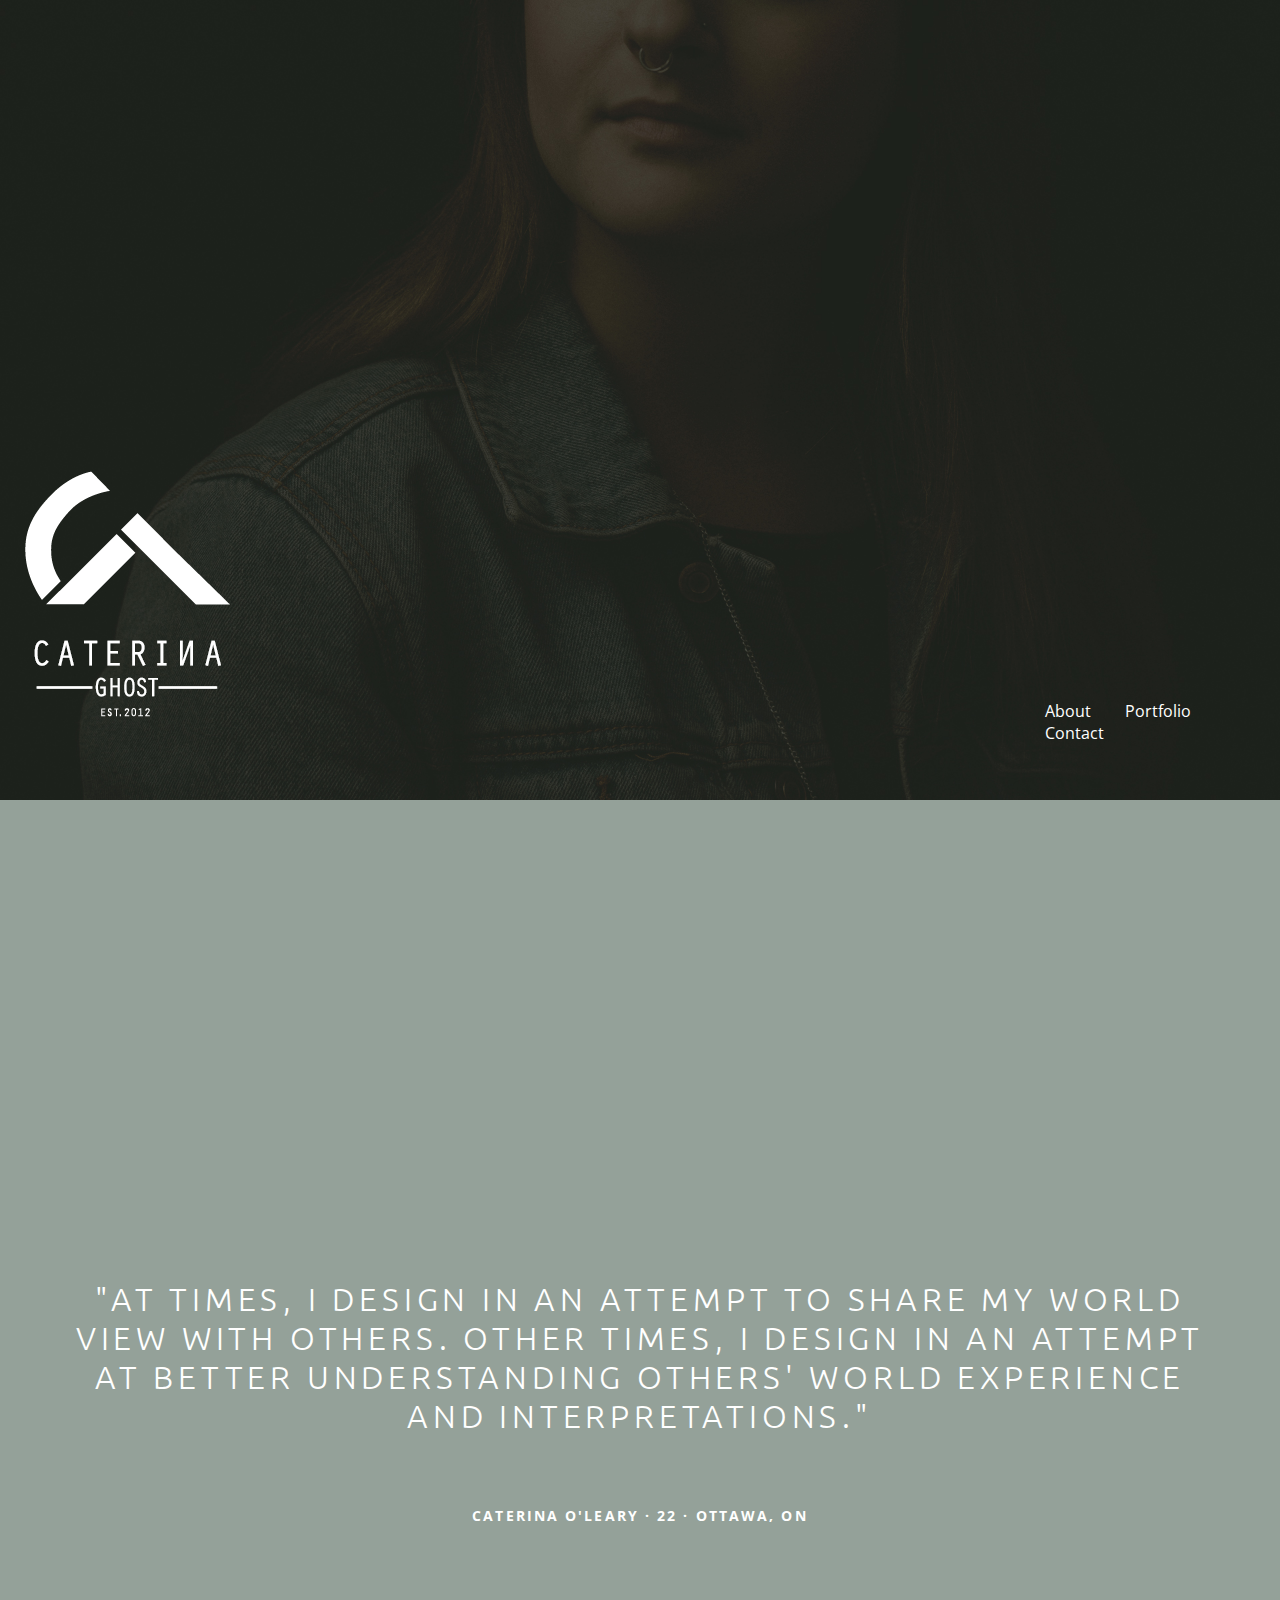
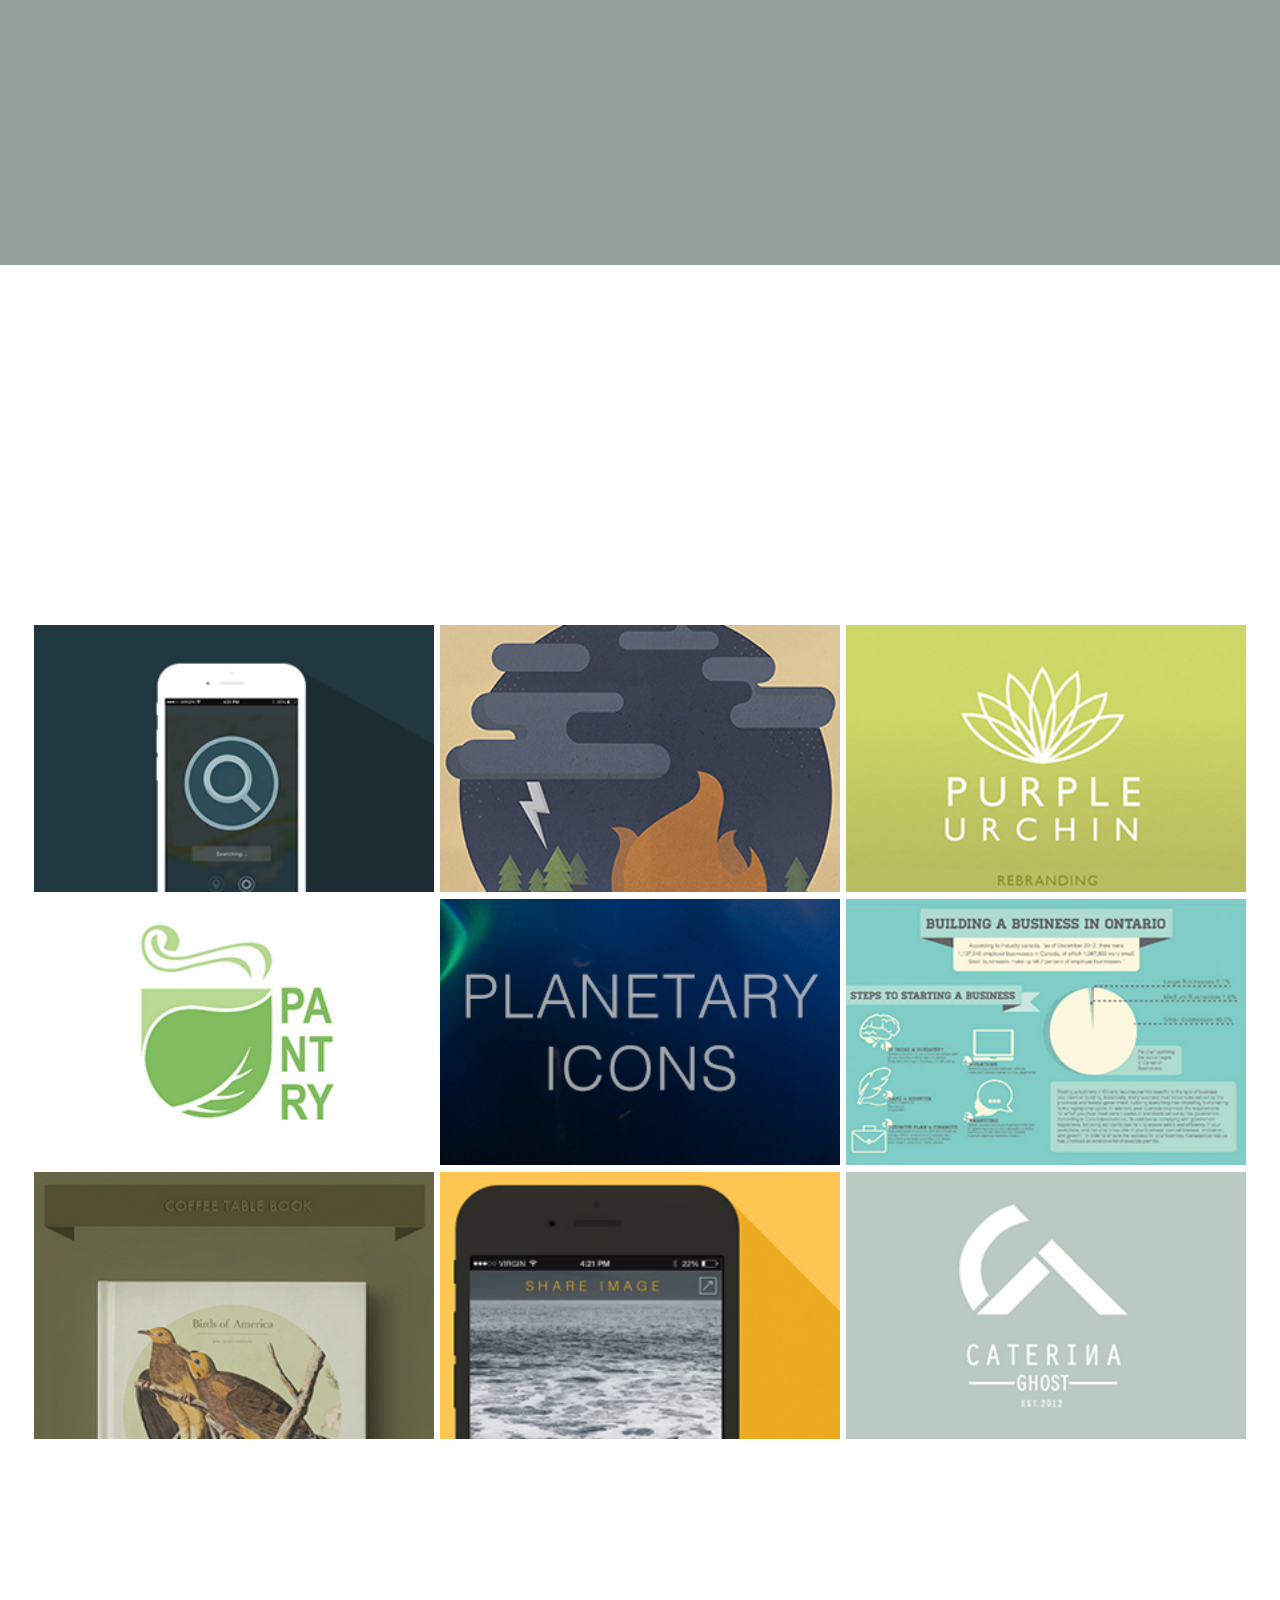
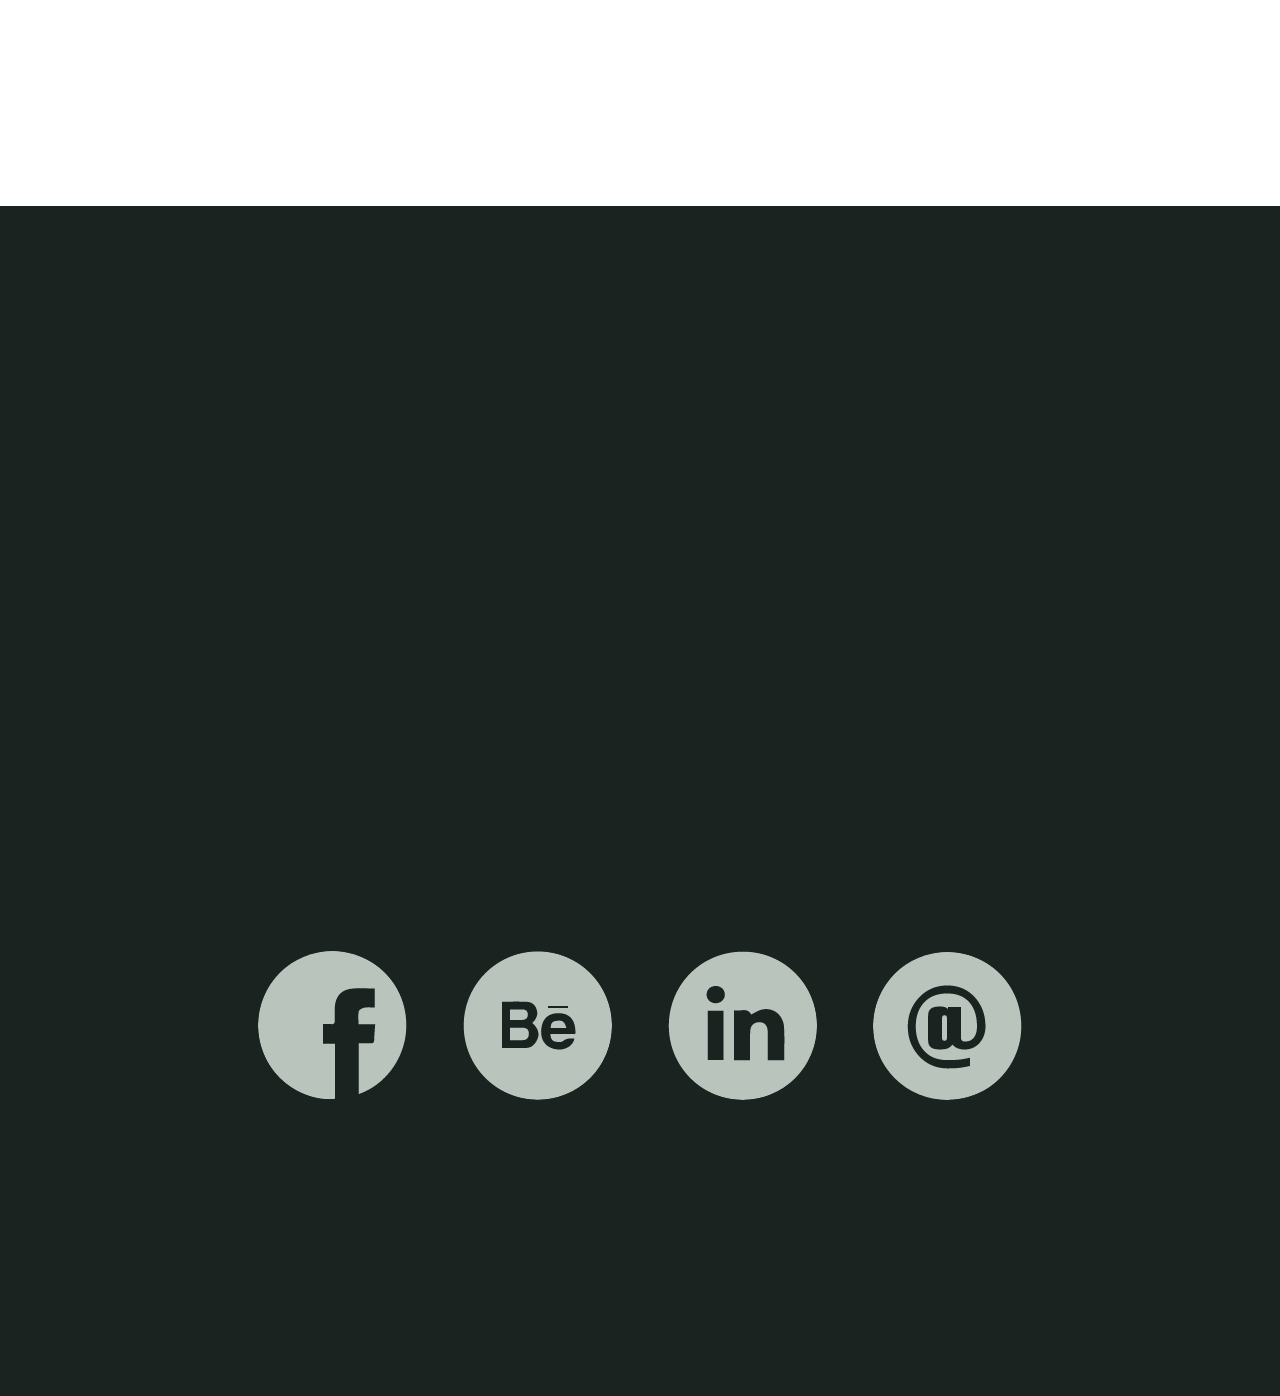
<file: index.html>
<!DOCTYPE html>
<html lang="en-ca">
<head>
  <meta charset="utf-8">
  <title>Caterinaghost · Creative Graphic Designer · Ottawa, Canada</title>
  <meta name="viewport" content="width=device-width, initial-scale=1">
  <link href="css/general.css" rel="stylesheet">
  <link href='http://fonts.googleapis.com/css?family=Open+Sans+Condensed:300' rel='stylesheet' type='text/css'>
  <link href='http://fonts.googleapis.com/css?family=Open+Sans' rel='stylesheet' type='text/css'>
  <link href='http://fonts.googleapis.com/css?family=Ubuntu:100' rel='stylesheet' type='text/css'>
  <link rel="stylesheet" href="fancybox/source/jquery.fancybox.css?v=2.1.5" type="text/css" media="screen"/>
  <meta name="description" content="Caterina O'Leary, Professional Graphic Design Graduate, Ottawa, Canada">
  <meta property="og:type" content="article">
  <meta property="og:title" content="Caterinaghost · Creative Graphic Designer · Ottawa, Canada">
  <meta property="og:url" content="http://caterinaghost.ca">
  <meta property="og:site_name" content="Caterinaghost's Portfolio">
  <meta property="og:description" content="Caterina O'Leary, Professional Graphic Design Graduate, Ottawa, Canada">
  <meta property="og:image" content="http://caterinaghost.ca/img/#">
  <meta property="og:image" content="http://caterinaghost.ca/img/#">
  <meta property="og:image" content="http://caterinaghost.ca/img/#">
  <meta property="og:image" content="http://caterinaghost.ca/img/#">
  <meta property="og:image" content="http://caterinaghost.ca/img/#">
  <meta property="twitter:card" content="gallery">
  <meta property="twitter:title" content="Caterinaghost · Creative Graphic Designer · Ottawa, Canada">
  <meta property="twitter:url" content="http://caterinaghost.ca">
  <meta property="twitter:description" content="Caterina O'Leary, Professional Graphic Design Graduate, Ottawa, Canada">
  <meta property="twitter:image0" content="http://caterinaghost.ca/img/#">
  <meta property="twitter:image1" content="http://caterinaghost.ca/img/#">
  <meta property="twitter:image2" content="http://caterinaghost.ca/img/#">
  <meta property="twitter:image3" content="http://caterinaghost.ca/img/#">

</head>

<body>
  <div class="background1">
    <section class="logosection"id="top">
  	  <a href="#top" alt="top of page">
        <h1>
        <img src="images/logo.png" class="logo" alt="Caterinaghost Professional Graphic Design Graduate">
        </h1>
      </a>
  	  <nav class="links">
  	  	<a href="#about" class="linksy" alt="about">About</a>
  	  	<a href="#portfolio" class="linksy" alt="portfolio">Portfolio</a>
  	  	<a href="#contact" class="linksy" alt="contact">Contact</a>
  	  </nav>
  	</section>
  </div>

  	<section class="about">
   		<h3 class="about-par" id="about">"AT TIMES, I DESIGN IN AN ATTEMPT TO SHARE MY WORLD VIEW WITH OTHERS. OTHER TIMES, I DESIGN IN AN ATTEMPT AT BETTER UNDERSTANDING OTHERS' WORLD EXPERIENCE AND INTERPRETATIONS."
      </h3>
      <h3 class="stats">CATERINA O'LEARY · 22 · OTTAWA, ON</h3>
  	</section>

  	<h2 class="portfolio-pieces">
  		<a href="images/portfolio/acproject.png" class="fancybox grid" rel="group" title="AC Parking Pal is a simple app with a clean, simple interface that uses Apple’ s<br>  UI kit,  AC
      Parking Pal is  designed to be aesthetically pleasing, engaging,<br> and effortless
      to use."  id="portfolio">
        <img src="images/portfolio/acpreview.jpg" class="portfolio grid" alt="AC Parking Pal"> 
      </a>
      <a href="images/portfolio/mrkproject.jpg" class="fancybox grid" rel="group" title="This Moonrise Kingdom poster serves as an exploration<br> in simplicity. Stylized graphics and white space are used<br> to illustrate the themes of the film.">
        <img src="images/portfolio/mrkpreview.jpg" class="portfolio grid" alt="Moonrise Kingdom">
      </a>
      <a href="images/portfolio/purpleurchinproject.png" class="fancybox grid" rel="group" title="This Purple Urchin rebrand features new soap packaging design with rough textures paired with bold, clean<br> lettering. Possible store bags and tags are also presented as a means<br>  of completing the rebranding of the company.">
        <img src="images/portfolio/pupreview.jpg" class="portfolio grid" alt="Purple Urchin">
      </a>
       <a href="images/portfolio/puproject.png" class="fancybox grid" rel="group" title="The Patry's fresh new logo design is simple, easy to read, and inviting. The colour choice also <br> speaks to the common association<br> between simple ingredients and healthy teas.">
        <img src="images/portfolio/pantrypreview.jpg" class="portfolio grid" alt="The Pantry Logo">
      </a>
       <a href="images/portfolio/iconsproject.png" class="fancybox grid" rel="group" title="This planetary icon set is a simple set of graphic icons representing <br>ten bodies of our solar  system. There was careful consideration of line <br>width and bezier curves when creating this minimalist set.">
        <img src="images/portfolio/iconspreview.jpg" class="portfolio grid" alt="Planetary Icons">
      </a>
      <a href="images/portfolio/infographicproject.png" class="fancybox grid" rel="group" title="This infographic outlines the simple steps of starting<br> a business in Ontario. All icons and <br>graphics were created with considerationt for layout and understandability.">
        <img src="images/portfolio/infographicpreview.jpg" class="portfolio grid" alt="Business Infographic">
      </a>
       <a href="images/portfolio/bookproject.png" class="fancybox grid" rel="group" title="This John James Audubon-inspired coffee table book features<br> type-excellece. The design of this book revolves entirely around<br> typographic elements and their hierarchal structure.">
        <img src="images/portfolio/bookpreview.jpg" class="portfolio grid" alt="Coffee Table Book">
      </a>
      <a href="images/portfolio/ddproject.png" class="fancybox grid" rel="group" title="Design Drop is a colour picker app that allows designers to<br> capture inspiring colours from their every-day  surroundings.">
        <img src="images/portfolio/ddpreview.jpg" class="portfolio grid" alt="Design Drop">
      </a>
      <a href="images/portfolio/personalproject.png" class="fancybox grid" rel="group" title="My personal rebranding explored objectively <br> indentifying and expressing who I am as a designer.">
        <img src="images/portfolio/personalpreview.jpg" class="portfolio grid" alt="Personal Branding">
      </a>
     
  </h2>

  <h2 class="contact" alt="contact">
  	<a href="https://www.facebook.com/ccat.erina.o" alt="facebook" id="contact" > 
      <img src="images/icons/facebook.png" class="icons" alt="fb"> 
    </a>
  	<a href="https://www.behance.net/Caterinaghost" alt="behance">
      <img src="images/icons/behance.png" class="icons" alt="behance">
    </a>
  	<a href="https://www.linkedin.com/pub/caterina-o-leary/64/512/a93" alt-"linked in">
      <img src="images/icons/linkedin.png" class="icons" alt="linked in">
    </a>
  	<a href="mailto:ccat.x@Hotmail.com" alt="email">
      <img src="images/icons/email.png" class="icons" alt="email">
    </a>
  </h2>

  <script src="js/jquery-2.1.1.min.js"></script>
  <script src="js/waypoints.min.js"></script>
  <script src="js/main.js"></script>
  <script src="fancybox/source/jquery.fancybox.pack.js?v=2.1.5"></script>

  </body>
</html>
</file>
<file: css/general.css>
body {
	margin: 0;
	padding: 0;
	font-family: 'Open Sans Condensed', sans-serif;
	background-color: #94a199;
	color: #fff;
}

body, html {
	padding: 0;
	margin: 0;
}

.background1 {
	background-color: #1d2019;
	background: transparent url("../images/bg1.jpg") no-repeat center top;
	background-size: cover;
	width: 100%;
}

@media (min-width: 240px) and (max-width: 500px){
	.background1{
		background-color: #1e2220;
		background-image: none;		
	}
}

.logosection {
	padding: 25em 0 25em;
	width: 100%;
	z-index: 10;
}

h1 {
	width: 214px;
	margin-left: 25px;
	float: left;
	z-index: 3;
}

.logo {
	position: relative;
	z-index: 100;
	padding-top: 50px;
}

.js-logo-move {
	-webkit-animation: logo-move 500ms ease-out;
	position: fixed;
	top: -625px;
}

@-webkit-keyframes logo-move {
	0% {
		top: -200px;
	}

	100% {
		top: -625px;
	}
}


.links {
	width: 225px;
	margin-top: 300px;
	margin-right: 25px;
	float: right;
	position: relative;
	display: block;
	z-index: 5;
	font-family: 'Open Sans Condensed', sans-serif;
}

.linksy{
	padding: 15px;
}

a:link {
	color: #ffffff;
}
a:visited {
	color: #ffffff;
}
a:active,
a:hover {
	color: #1b2320;
}
a {
	text-decoration: none;
}


@media (min-width: 240px) and (max-width: 500px){
	
	nav,h1{
		background-color: #1e2220;
		border-radius: 5px;
	}

	.links{
		float: left;
		margin-left: 25px;
		margin-top: -26px;
		max-width: 214px;
		padding: 5px 0 5px;
	}
	
	.linksy{
		padding: 5px;
		margin-left: 17px;

	}

	.logosection{
		padding: 12em 0 25em;

	}

	.js-logo-move {
	-webkit-animation: logo-move 500ms ease-out;
	position: fixed;
	top: -400px;
}

@-webkit-keyframes logo-move {
	0% {
		top: -200px;
	}

	100% {
		top: -400px;
	}
}

}

.quotation{
	font-size: 4em;
}

.about {
	padding: 30em 0 20em;
	background-color: #94a199;
	background-size: cover;

}

.about-par{
	padding: 0 10em 0;
	position: relative;
	margin: 0 auto;
	text-align: center;
	z-index: 8;
	font-size: 2rem;
	font-family: 'ubuntu', sans-serif;	
	font-weight: 100;
	letter-spacing: 0.15em;
}

.stats{
	letter-spacing: 0.15em;
	position: relative;
	margin: 0 auto;
	font-size: 14px;
	text-align: center;
	padding-top: 5em;
}

@media (min-width: 600px) and (max-width: 1300px){
	.about-par{
		padding: 0 2em 0;
		font-size: 2em;
	}

}

@media (min-width: 240px) and (max-width: 600px){
	.about-par{
		padding: 0 1em 0;
		font-size: 1.5em;
	}
}

.cat{
	margin-left: 500px;
}



.opaque {
	position: absolute; 
	top: 0;
	left: 0; 
	right: 0; 
	bottom: 0; 
	opacity: 0; 
	background: #d2d6f1;
}

.lt-ie9 .opaque {
	display: none;
}

.content {
	position: relative; 
	z-index: 1; 
	width: 90%; 
	margin: 0 auto;
}

.portfolio-pieces {
	padding: 15em 0 15em;
	margin-bottom: 0px;
	position: relative;
	text-align: center;
	z-index: 15;
	background-color: #ffffff;
}

.grid{
	min-width: 400px;
}

@media (min-width: 0px) and (max-width: 500px){
	.grid{
		min-width: 75px;
		max-width: 175px;
	}
}

.contact {
	padding: 30em 0 11em;
	width: 100%;
	background-color: #1b2320;
	text-align: center;
	margin: 0 0;
	z-index: 200;
}

.icons {
	border-radius: 1000px;
	position: relative;
	padding: 25px;
	z-index: 2500;

}

@media (min-width: 240px) and (max-width: 500px){

	.contact {
	padding: 30em 0 5em;
	}
	.icons {
		max-width: 100px;
	}
}

.last{
	max-height: 0px;
}
</file>
